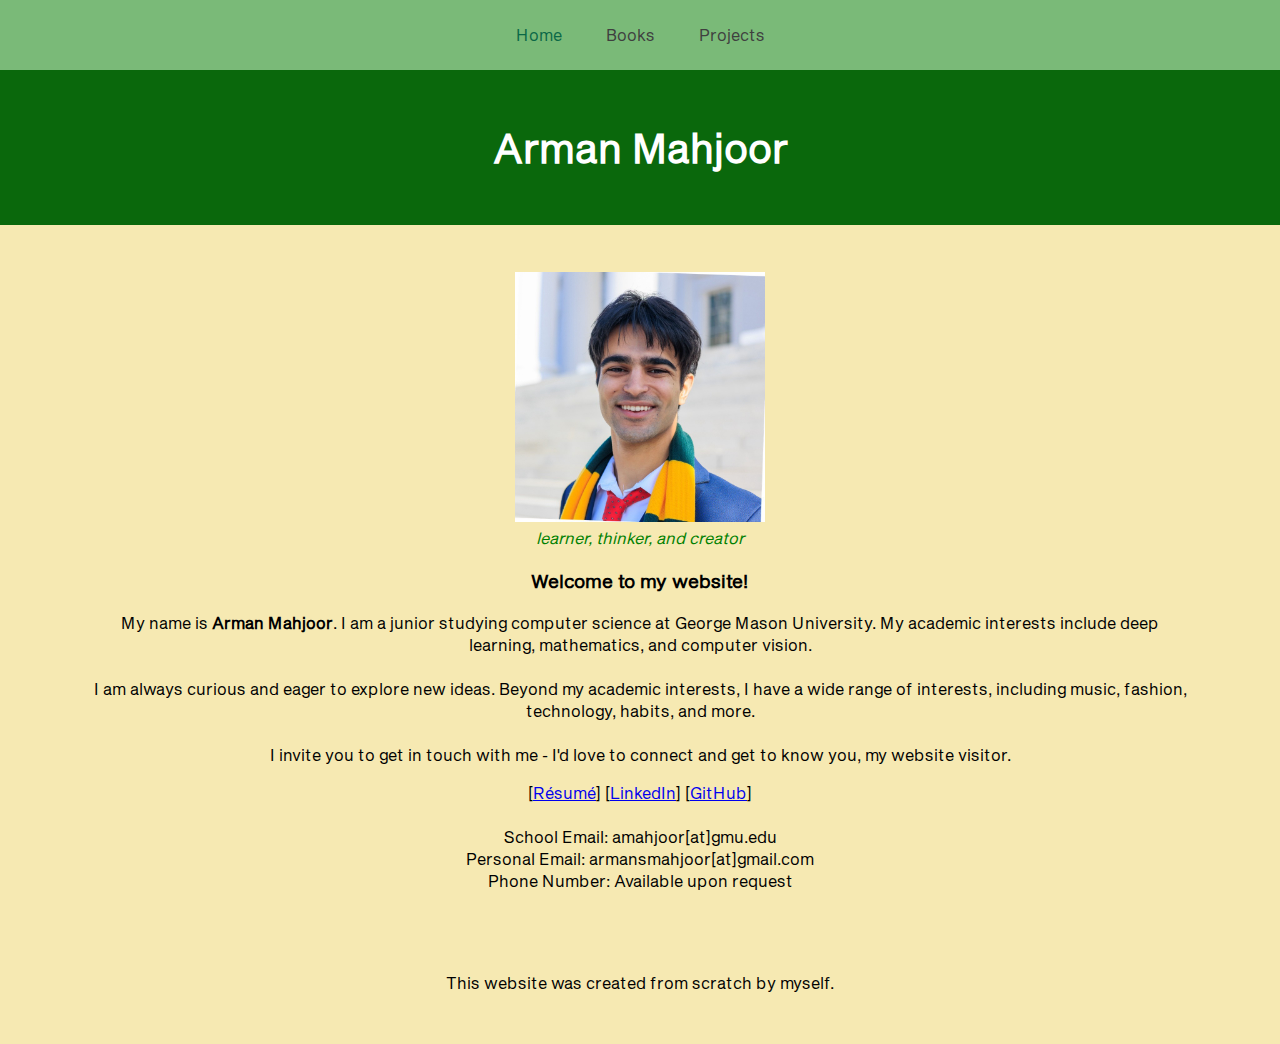
<file: index.html>
<!DOCTYPE html>
<html lang="en">
<head>
    <meta charset="UTF-8">
    <meta name="viewport" content="width=device-width, initial-scale=1.0">
    <title>Arman's Site</title>
    <link href="./style.css" rel="stylesheet">
</head>
<body>
    <nav class="menu">
        <ul>
            <li><a href="./index.html" class="active">Home</a></li>
            <li><a href="./books.html">Books</a></li>
            <li><a href="./projects.html">Projects</a></li>
        </ul>
    </nav>
    <h1 class="header">Arman Mahjoor</h1>
    <div class="centerd">
        <img src="./headshot.jpeg", width="250", alt="headshot of Arman Mahjoor">
        <br>
        <em style="color: green;">learner, thinker, and creator</em>
        <br>
        <h3>Welcome to my website!</h3>
        <p class="desc">
            My name is <strong>Arman Mahjoor</strong>. I am a junior studying computer science at George Mason University. My academic interests include deep learning, mathematics, and computer vision.
            <br><br>
            I am always curious and eager to explore new ideas. Beyond my academic interests, I have a wide range of interests, including music, fashion, technology, habits, and more. 
            <br><br>
            I invite you to get in touch with me - I'd love to connect and get to know you, my website visitor.
        </p>
        <span>[<a href="./resume.pdf" target="_blank">Résumé</a>]</span>
        <span>[<a href="https://linkedin.com/in/armanmahjoor" target="_blank">LinkedIn</a>]</span>
        <span>[<a href="https://github.com/amahjoor" target="_blank">GitHub</a>]</span>
        <br>
        <br>
        School Email: amahjoor[at]gmu.edu 
        <br>
        Personal Email: armansmahjoor[at]gmail.com
        <br>
        Phone Number: Available upon request
    </div>
    <footer>This website was created from scratch by myself.</footer>
</body>
</html>
</file>
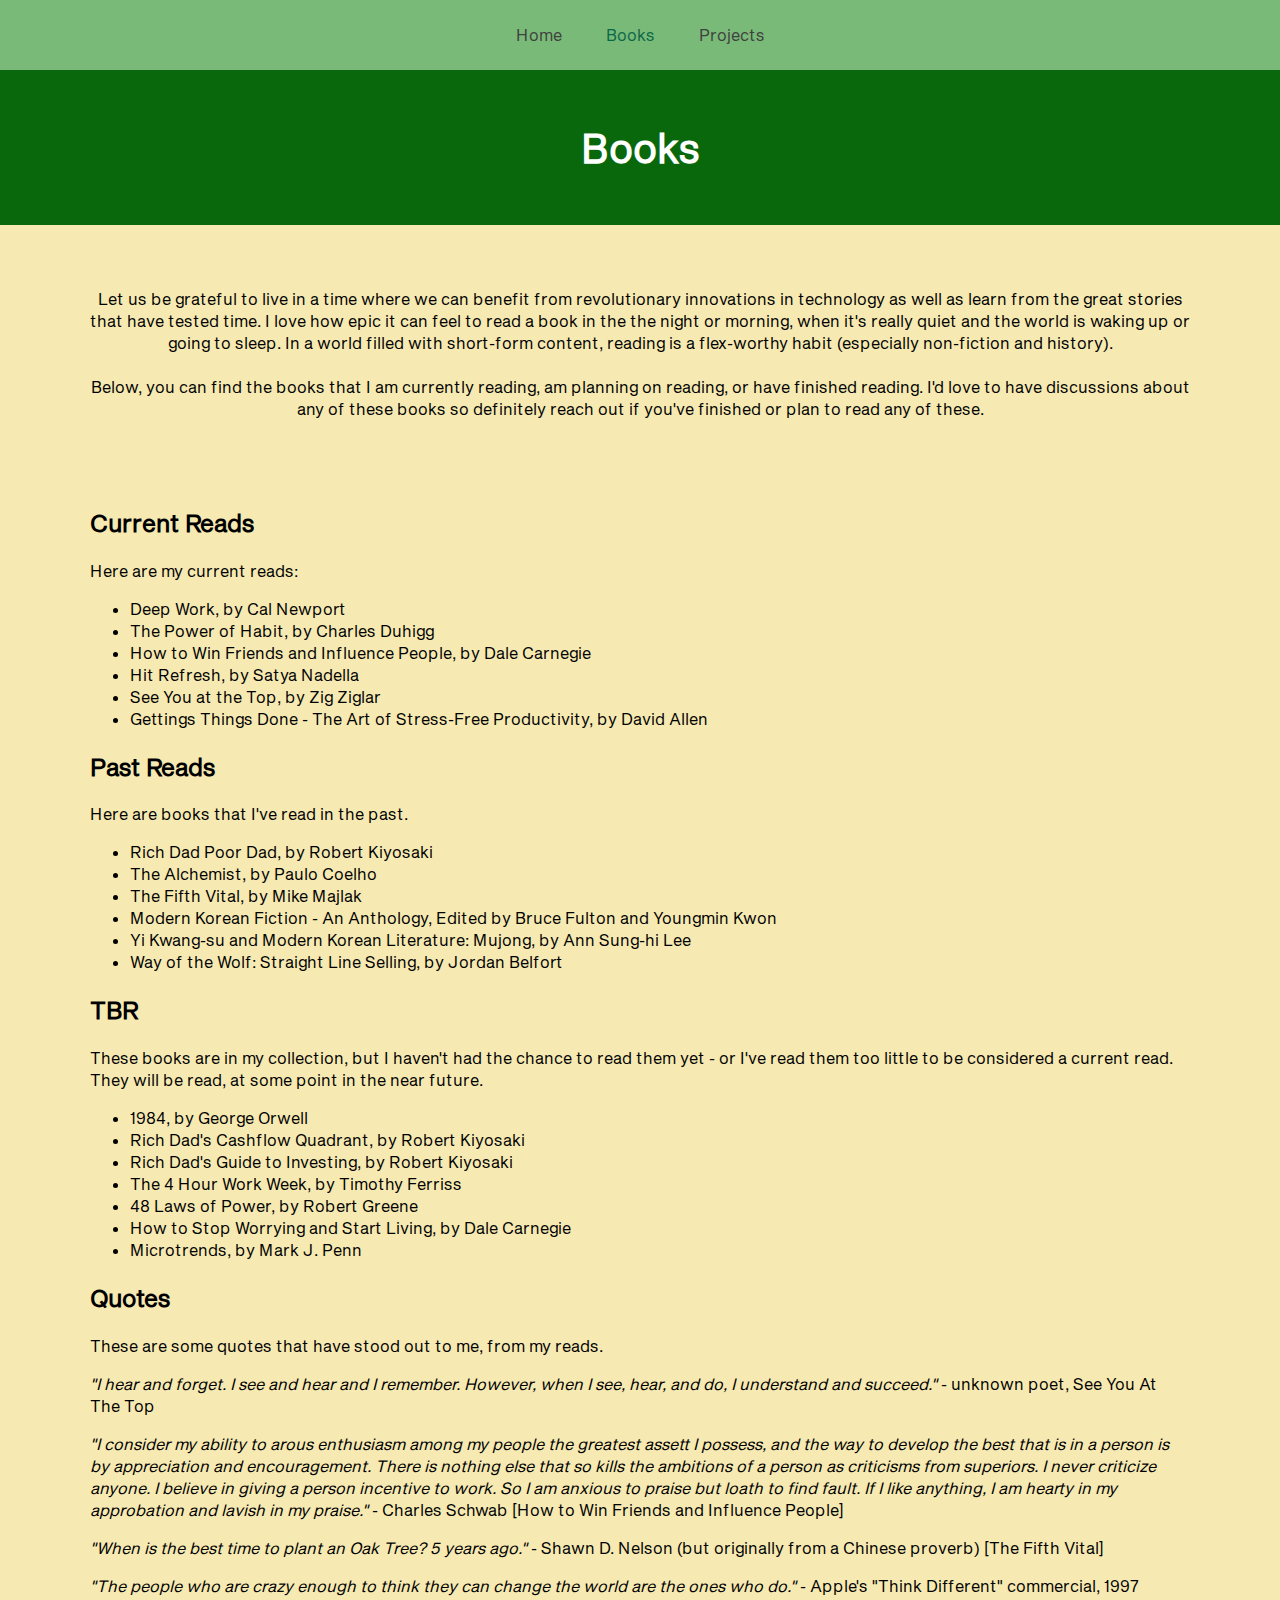
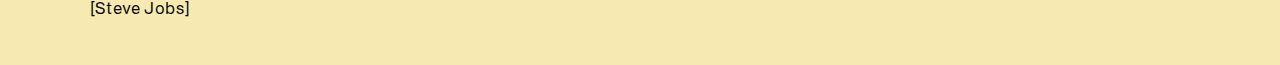
<file: books.html>
<!DOCTYPE html>
<html lang="en">
<head>
    <meta charset="UTF-8">
    <meta name="viewport" content="width=device-width, initial-scale=1.0">
    <title>Arman's Books</title>
    <link href="style.css" rel="stylesheet">
</head>
<body>
    <nav class="menu">
        <ul>
            <li><a href="./index.html">Home</a></li>
            <li><a href="./books.html"class="active">Books</a></li>
            <li><a href="./projects.html">Projects</a></li>
        </ul>
    </nav>
    <h1 class="header">Books</h1>
    <div class="centerd">
        <p>
            Let us be grateful to live in a time where we can benefit from revolutionary innovations in technology as well as learn from the great stories that have tested time. I love how epic it can feel to read a book in the the night or morning, when it's really quiet and the world is waking up or going to sleep. In a world filled with short-form content, reading is a flex-worthy habit (especially non-fiction and history).
            <br>
            <br>
            Below, you can find the books that I am currently reading, am planning on reading, or have finished reading. I'd love to have discussions about any of these books so definitely reach out if you've finished or plan to read any of these.
        </p>
    </div>
    <div class="leftd">
        <h2>Current Reads</h2>
        <p>
            Here are my current reads:
        <ul>
            <li>Deep Work, by Cal Newport</li>
            <li>The Power of Habit, by Charles Duhigg</li>
            <li>How to Win Friends and Influence People, by Dale Carnegie</li>
            <li>Hit Refresh, by Satya Nadella</li>
            <li>See You at the Top, by Zig Ziglar</li>
            <li>Gettings Things Done - The Art of Stress-Free Productivity, by David Allen</li>
        </ul>
        </p>
        <h2>Past Reads</h2>
        <p>
            Here are books that I've read in the past.
        <ul>
            <li>Rich Dad Poor Dad, by Robert Kiyosaki</li>
            <li>The Alchemist, by Paulo Coelho</li>
            <li>The Fifth Vital, by Mike Majlak
            <li>Modern Korean Fiction - An Anthology, Edited by Bruce Fulton and Youngmin Kwon
            <li>Yi Kwang-su and Modern Korean Literature: Mujong, by Ann Sung-hi Lee
            <li>Way of the Wolf: Straight Line Selling, by Jordan Belfort</li>
        </ul>
        </p>
        <h2>TBR</h2>
        <p>These books are in my collection, but I haven't had the chance to read them yet - or I've read them too little to be considered a current read. They will be read, at some point in the near future.</p>
        <ul>
            <li>1984, by George Orwell</li>
            <li>Rich Dad's Cashflow Quadrant, by Robert Kiyosaki</li>
            <li>Rich Dad's Guide to Investing, by Robert Kiyosaki</li>
            <li>The 4 Hour Work Week, by Timothy Ferriss</li>
            <li>48 Laws of Power, by Robert Greene</li>
            <li>How to Stop Worrying and Start Living, by Dale Carnegie</li>
            <li>Microtrends, by Mark J. Penn</li>
        </ul>
        <h2>Quotes</h2>
        <p>These are some quotes that have stood out to me, from my reads.</p>
        <p><i>"I hear and forget. I see and hear and I remember. However, when I see, hear, and do, I understand and succeed."</i> - unknown poet, See You At The Top</p>
        <p><i>"I consider my ability to arous enthusiasm among my people the greatest assett I possess, and the way to develop the best that is in a person is by appreciation and encouragement.
            There is nothing else that so kills the ambitions of a person as criticisms from superiors. I never criticize anyone. I believe in giving a person incentive to work. So I am anxious
            to praise but loath to find fault. If I like anything, I am hearty in my approbation and lavish in my praise."</i> - Charles Schwab [How to Win Friends and Influence People]</p>
        <p><i>"When is the best time to plant an Oak Tree? 5 years ago."</i> - Shawn D. Nelson (but originally from a Chinese proverb) [The Fifth Vital]</p>
        <p><i>"The people who are crazy enough to think they can change the world are the ones who do."</i> - Apple's "Think Different" commercial, 1997 [Steve Jobs]</p>
    </div>
</body>
</html>
</file>
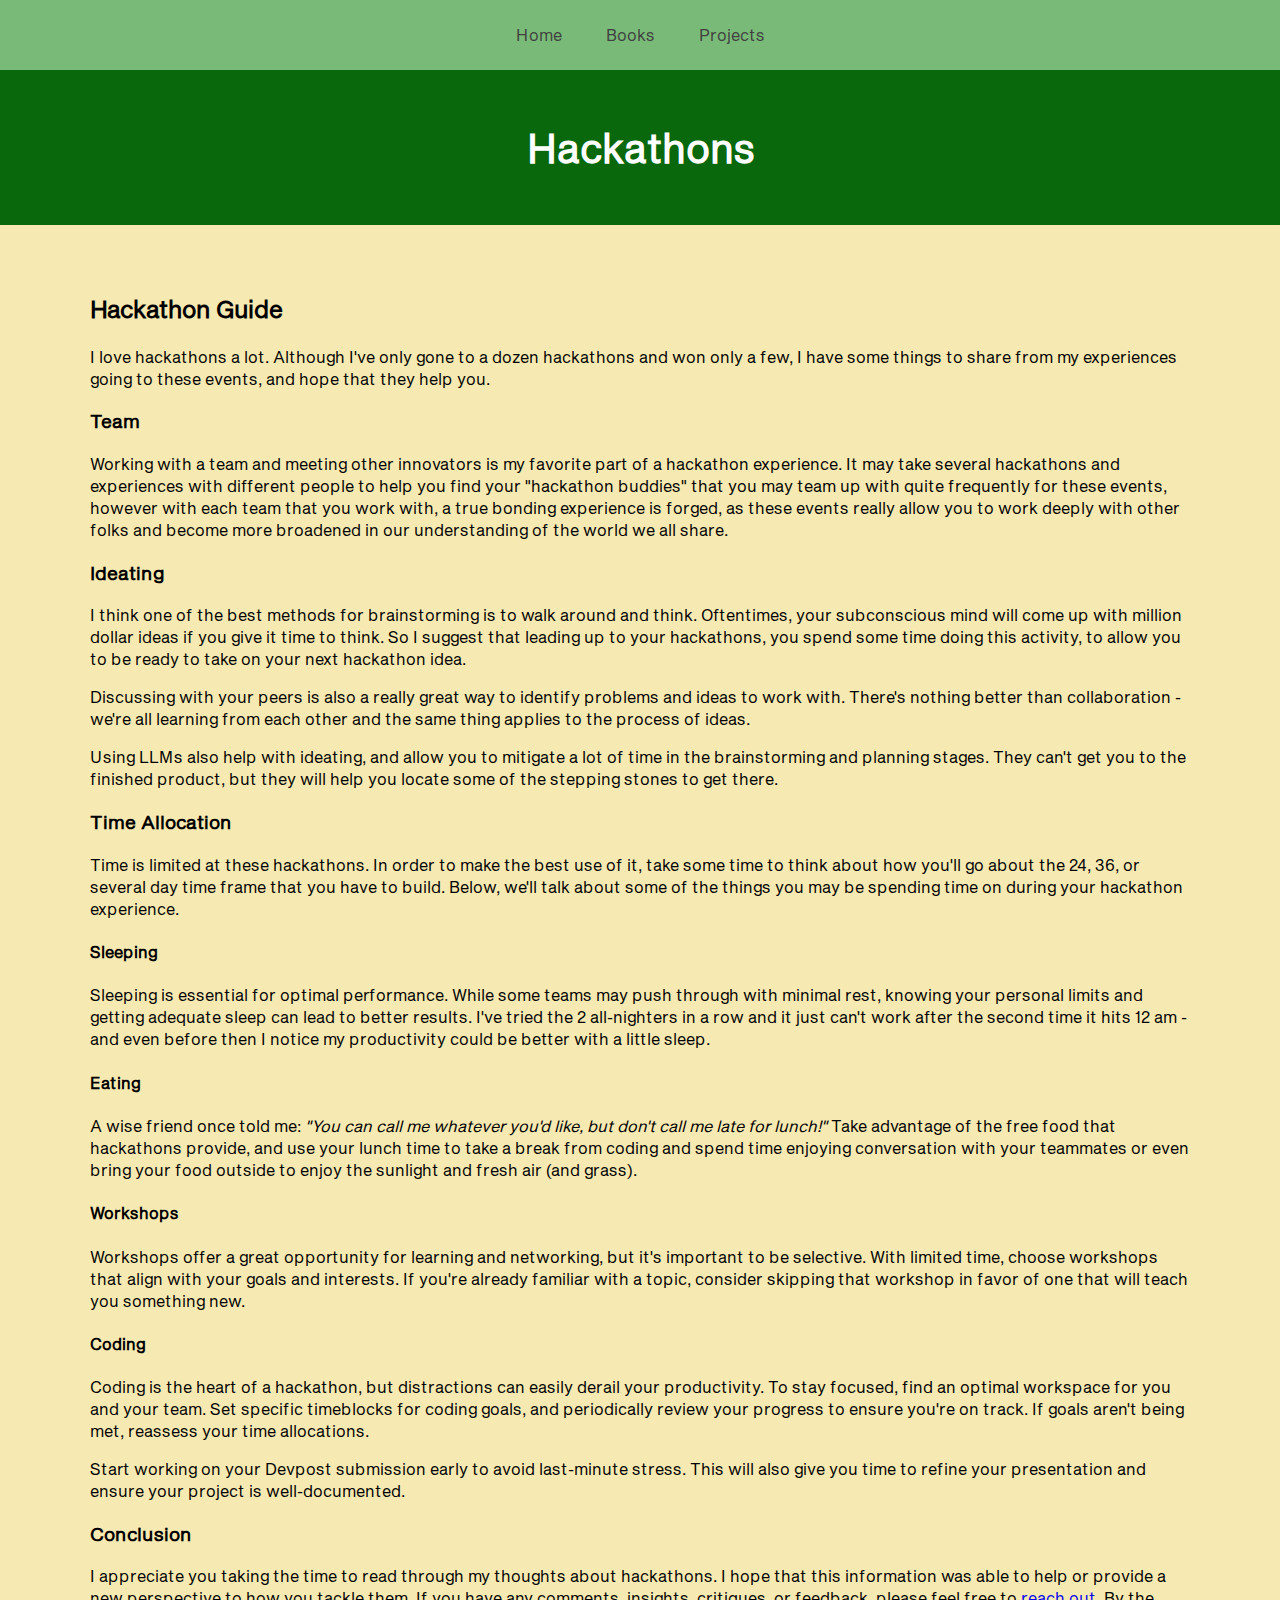
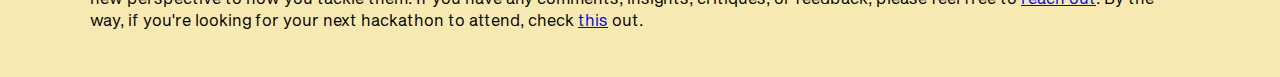
<file: hackathons.html>
<!DOCTYPE html>
<html lang="en">
<head>
    <meta charset="UTF-8">
    <meta name="viewport" content="width=device-width, initial-scale=1.0">
    <title>Document</title>
    <link href="./style.css" rel="stylesheet">
</head>
<body>
    <nav class="menu">
        <ul>
            <li><a href="./index.html">Home</a></li>
            <li><a href="./books.html">Books</a></li>
            <li><a href="./projects.html">Projects</a></li>
        </ul>
    </nav>

    <h1 class="header">Hackathons</h1>
    <div class="leftd">
    <h2>Hackathon Guide</h2>
    <p>I love hackathons a lot. Although I've only gone to a dozen hackathons and won only a few, I have some things to share from my experiences going to these events, and hope that they help you.</p>
    
    <h3>Team</h3>
    <p>Working with a team and meeting other innovators is my favorite part of a hackathon experience. It may take several hackathons and experiences with different people to help you find your "hackathon buddies" that you may team up with quite frequently for these events, however with each team that you work with, a true bonding experience is forged, as these events really allow you to work deeply with other folks and become more broadened in our understanding of the world we all share.</p>
    
    <h3>Ideating</h3>
    <p>I think one of the best methods for brainstorming is to walk around and think. Oftentimes, your subconscious mind will come up with million dollar ideas if you give it time to think. So I suggest that leading up to your hackathons, you spend some time doing this activity, to allow you to be ready to take on your next hackathon idea.</p>
    <p>Discussing with your peers is also a really great way to identify problems and ideas to work with. There's nothing better than collaboration - we're all learning from each other and the same thing applies to the process of ideas.</p>
    <p>Using LLMs also help with ideating, and allow you to mitigate a lot of time in the brainstorming and planning stages. They can't get you to the finished product, but they will help you locate some of the stepping stones to get there.</p>
    
    <h3>Time Allocation</h3>
    <p>Time is limited at these hackathons. In order to make the best use of it, take some time to think about how you'll go about the 24, 36, or several day time frame that you have to build. Below, we'll talk about some of the things you may be spending time on during your hackathon experience.</p>

    <h4>Sleeping</h4>
    <p>Sleeping is essential for optimal performance. While some teams may push through with minimal rest, knowing your personal limits and getting adequate sleep can lead to better results. I've tried the 2 all-nighters in a row and it just can't work after the second time it hits 12 am - and even before then I notice my productivity could be better with a little sleep.</p>
    
    <h4>Eating</h4>
    <p>A wise friend once told me: <i>"You can call me whatever you'd like, but don't call me late for lunch!"</i> Take advantage of the free food that hackathons provide, and use your lunch time to take a break from coding and spend time enjoying conversation with your teammates or even bring your food outside to enjoy the sunlight and fresh air (and grass).</p>
    
    <h4>Workshops</h4>
    <p>Workshops offer a great opportunity for learning and networking, but it's important to be selective. With limited time, choose workshops that align with your goals and interests. If you're already familiar with a topic, consider skipping that workshop in favor of one that will teach you something new.</p>
    
    <h4>Coding</h4>
    <p>Coding is the heart of a hackathon, but distractions can easily derail your productivity. To stay focused, find an optimal workspace for you and your team. Set specific timeblocks for coding goals, and periodically review your progress to ensure you're on track. If goals aren't being met, reassess your time allocations.</p>
    <p>Start working on your Devpost submission early to avoid last-minute stress. This will also give you time to refine your presentation and ensure your project is well-documented.</p>
    
    <h3>Conclusion</h3>
    <p>I appreciate you taking the time to read through my thoughts about hackathons. I hope that this information was able to help or provide a new perspective to how you tackle them. If you have any comments, insights, critiques, or feedback, please feel free to <a href="./index.html" target="_blank">reach out</a>. By the way, if you're looking for your next hackathon to attend, check <a href="https://github.com/amahjoor/Hackathons" target="_blank">this</a> out.</p>
</div>

</body>
</html>
</file>
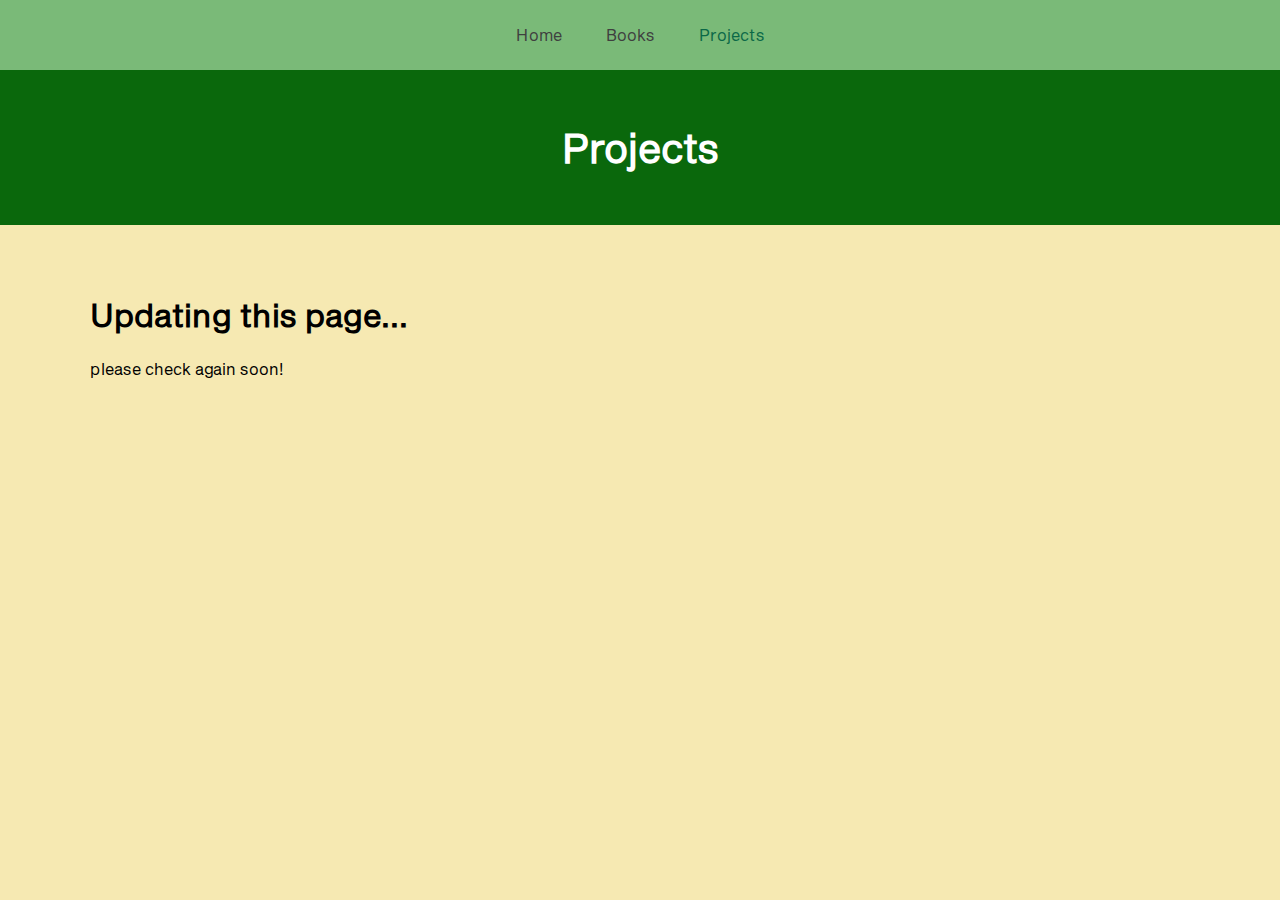
<file: projects.html>
<!DOCTYPE html>
<html lang="en">
<head>
    <meta charset="UTF-8">
    <meta name="viewport" content="width=device-width, initial-scale=1.0">
    <title>Arman's Projects</title>
    <link href="./style.css" rel="stylesheet">
</head>

<body>
    <nav class="menu">
        <ul>
            <li><a href="./index.html">Home</a></li>
            <li><a href="./books.html">Books</a></li>
            <li><a href="./projects.html"class="active">Projects</a></li>
        </ul>
    </nav>
    <h1 class="header">Projects</h1>
    <div class="leftd">
        <h1>Updating this page...</h1>
        <p>please check again soon!</p>
    </div>
</body>
</html>
</file>
<file: style.css>
@font-face {
    font-family: 'Shapiro';
    src: url('./fonts/Shapiro/OGJ Type Design - Shapiro 5 Light Fly.ttf') format('truetype'),
         url('./fonts/Shapiro/OGJ Type Design - Shapiro 5 Light Fly.otf') format('opentype');
    font-weight: 300; /* Light */
    font-style: normal;
}

@font-face {
    font-family: 'Shapiro';
    src: url('./fonts/Shapiro/OGJ Type Design - Shapiro 35 Feather Text.ttf') format('truetype'),
         url('./fonts/Shapiro/OGJ Type Design - Shapiro 35 Feather Text.otf') format('opentype');
    font-weight: 400; /* Regular */
    font-style: normal;
  }
  
/*@font-face {
    font-family: 'Shapiro';
    src: url('./fonts/Shapiro/OGJ Type Design - Shapiro 97 Air Extd.ttf') format('truetype'),
         url('./fonts/Shapiro/OGJ Type Design - Shapiro 97 Air Extd.otf') format('opentype');
    font-weight: 700; /* bold*/
/*    font-style: normal;
}*/


body {
    font-family: 'Shapiro', sans-serif;
    background-color: #f6e9b2;
    margin: 0;
    padding: 0;
}


nav {
    display: flex;
    justify-content: center;
    padding: 10px 0;
    text-align: center;
}

nav a {
    color: #3f3f3f;
    padding: 14px 20px;
    text-decoration: none;
}

nav a:hover {
    color: #0b2109;
}

.header {
    margin-top: 0;
    padding: 50px;
    text-align: center;
    color: white;
    background: #0a680c;
    font-size: 40px;
}

.menu {
    background-color: #7aba78;
    height: 50px;
    line-height: 50px;
}

.menu ul {
    list-style: none;
    margin: 0;
    padding: 0;
}

.menu li {
    display: inline;
}

.menu a.active {
    color: #0a6847;
}

.centerd {
    text-align: center;
    margin: 10px;
    padding: 20px 80px;
}

.leftd {
    text-align: left;
    margin: 10px;
    padding: 20px 80px;
}

.cops {
    display: flex;
    animation: scroll 30s linear infinite;
}

.cop-item {
    flex: 0 0 auto;
    width: 200px;
    margin: 10px;
    position: relative;
    overflow: hidden;
}

.cop-item img {
    width: 100%;
    height: auto;
    object-fit: cover;
    transition: transform 0.2s;
}

.cop-item:hover {
    cursor: pointer;
}

.cop-item:hover img {
    transform: scale(1);
}

.description {
    display: none;
    position: absolute;
    bottom: 0;
    left: 0;
    width: 100%;
    background: rgba(0, 0, 0, 0.7);
    color: white;
    text-align: center;
    padding: 10px;
    opacity: 0;
    transition: opacity 0.2s;
    box-sizing: border-box;
}

.cop-item:hover .description {
    display: block;
    opacity: 1;
}

@keyframes scroll {
    0% {
        transform: translateX(0);
    }
    100% {
        transform: translateX(-725%);
    }
}

/* Duplicate the content to create an infinite loop */
/*
.cops::after {
    content: "";
    position: absolute;
    top: 0;
    left: 100%;
    width: 100%;
    height: 100%;
    background: inherit;
    animation: scroll 20s linear infinite;
}
*/

.cops:hover {
    animation-play-state: paused;
}

footer {
    padding: 50px;
    text-align: center;    
}
</file>
